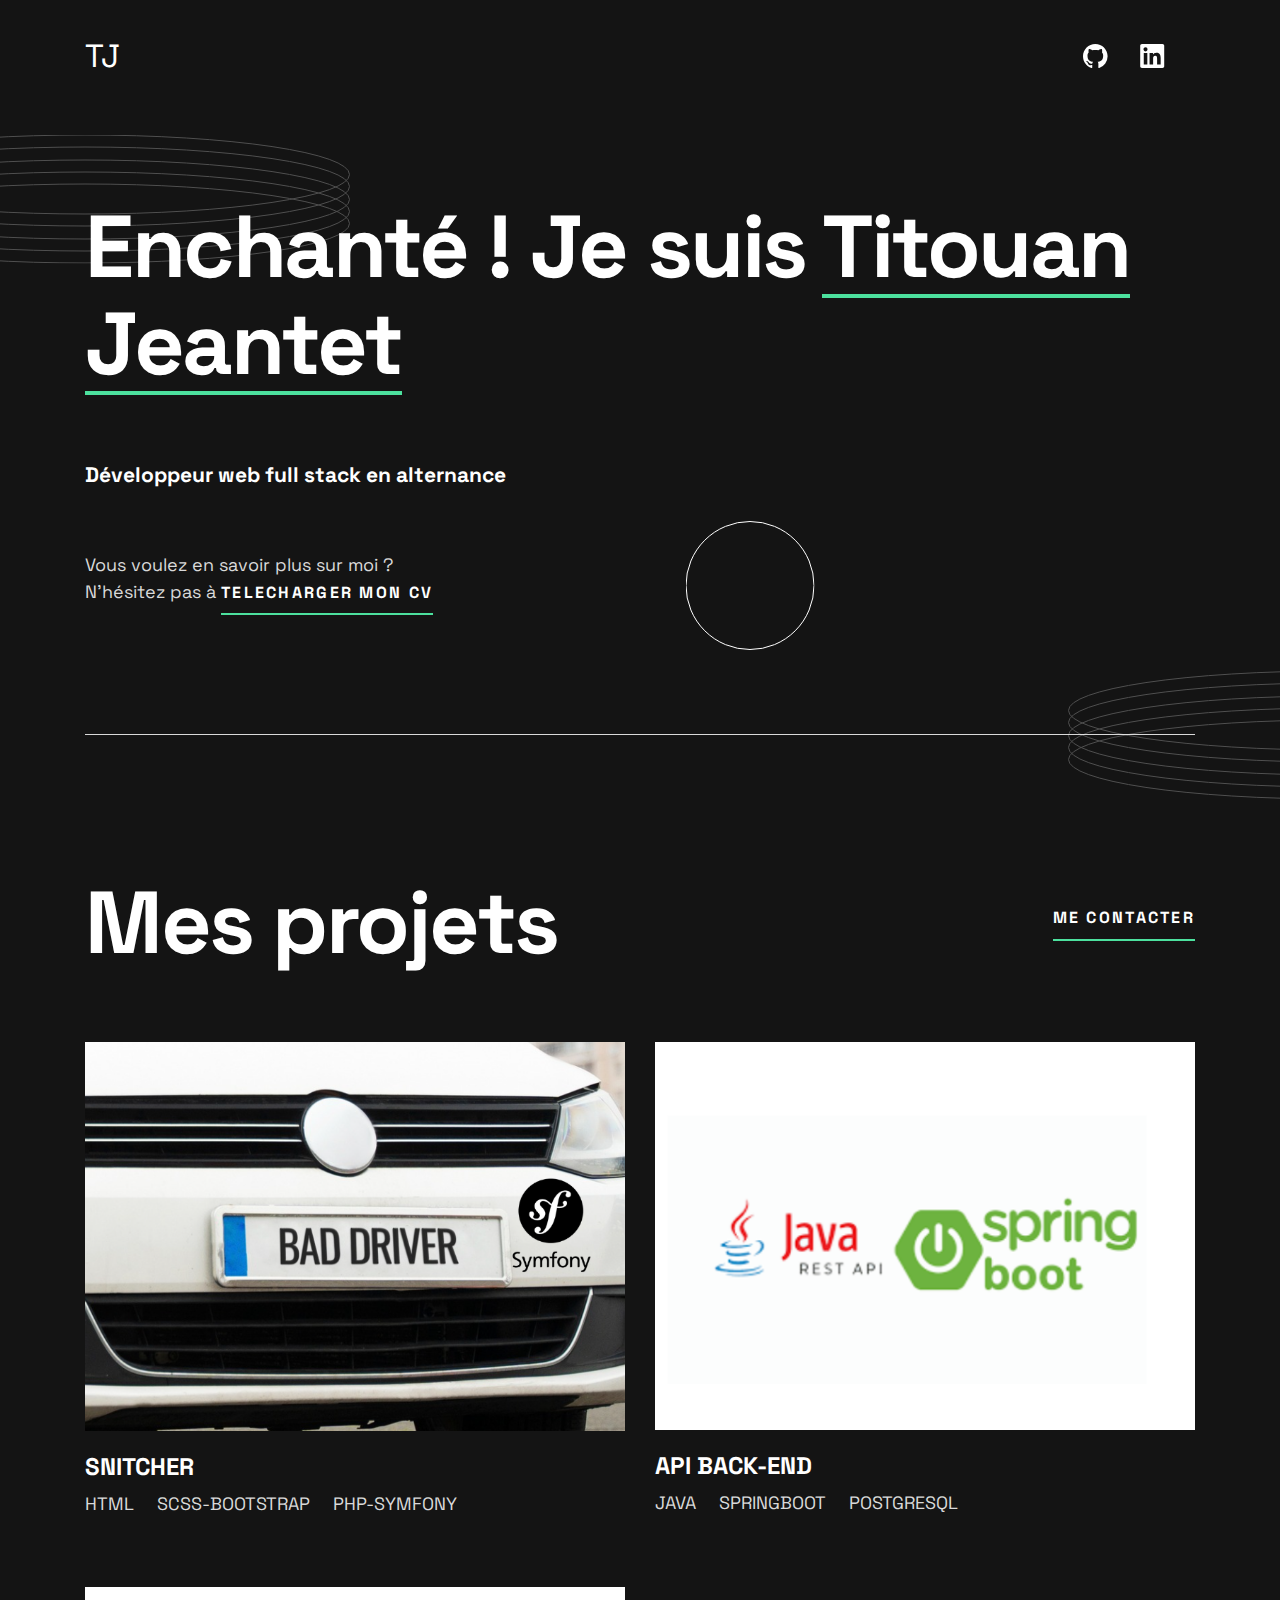
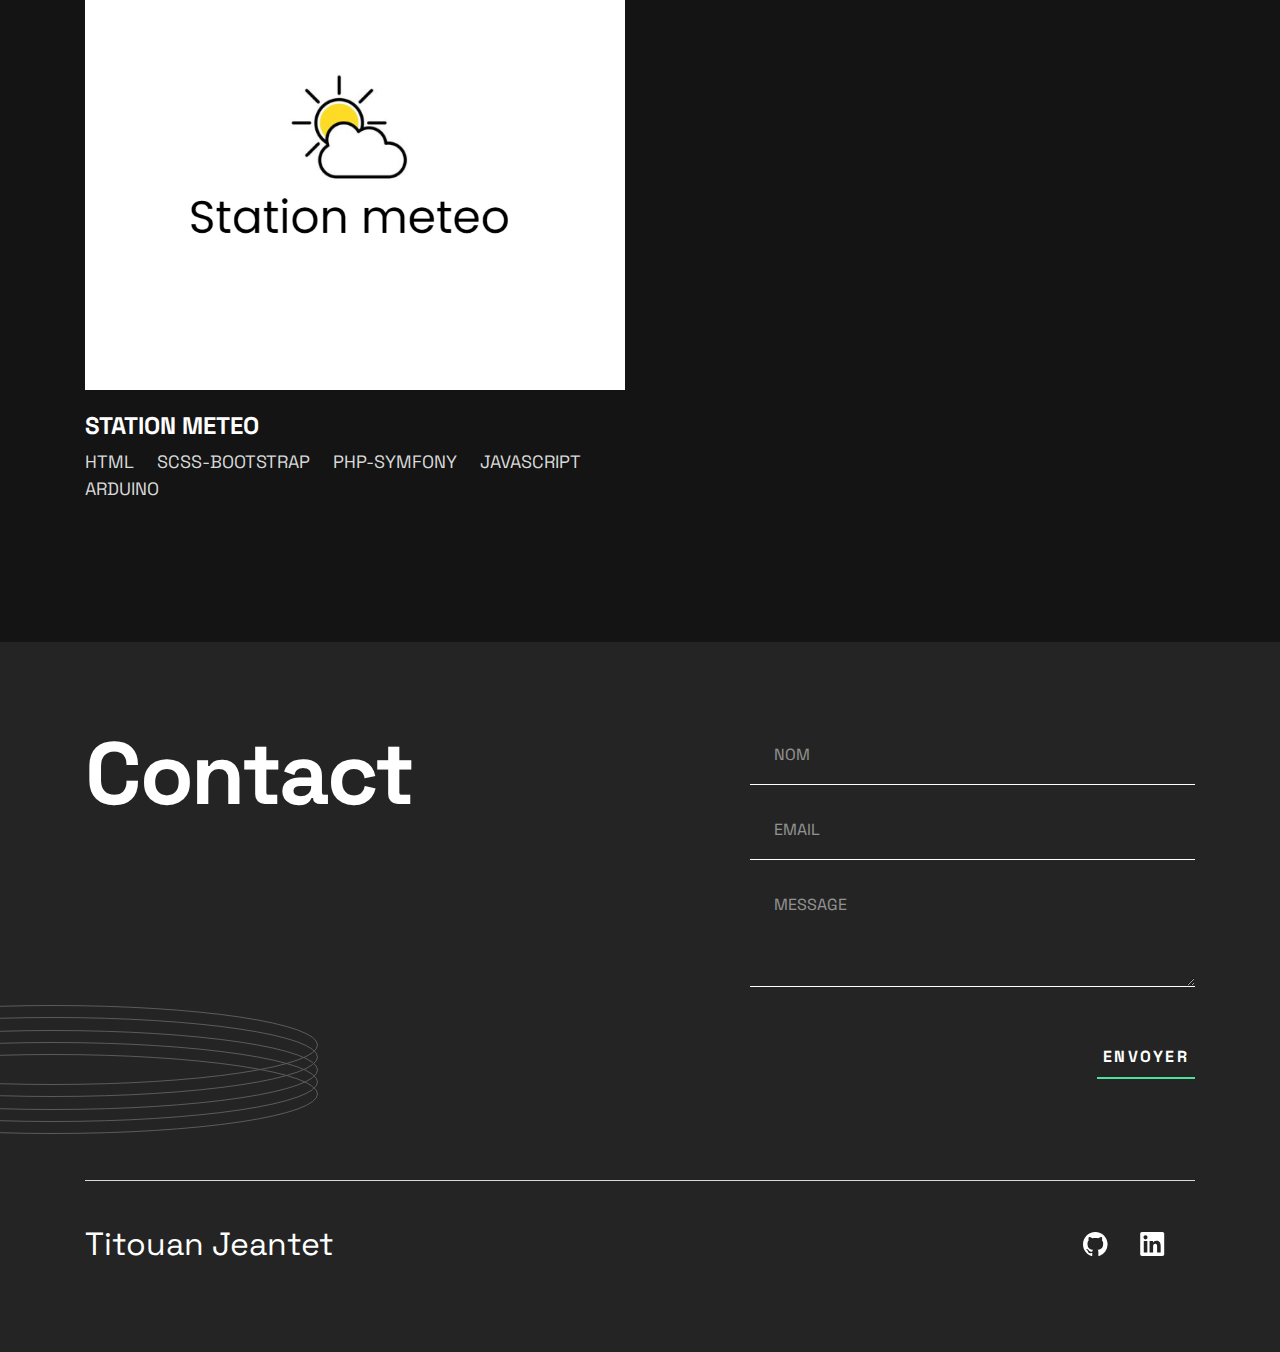
<file: index.html>
<!DOCTYPE html>
<html lang="en">
  <head>
    <meta charset="UTF-8" />
    <meta name="viewport" content="width=device-width, initial-scale=1.0" />
    <link rel="preconnect" href="https://fonts.googleapis.com" />
    <link rel="preconnect" href="https://fonts.gstatic.com" crossorigin />
    <link
      href="https://fonts.googleapis.com/css2?family=Space+Grotesk:wght@500;700&display=swap"
      rel="stylesheet"
    />
    <link
      rel="icon"
      type="image/png"
      sizes="32x32"
      href="./assets/images/favicon-32x32.png"
    />
    <link rel="stylesheet" href="style.css" />
    <title>Titouan Jeantet portfolio</title>
  </head>
  <body>
    <header class="header">
      <h2 class="visually-hidden">Header</h2>
      <div class="wrapper">
        <nav class="header__nav">
          <h2 class="visually-hidden">Navigation</h2>
          <a href="/" class="header__home">
            TJ
            <span class="visually-hidden">(to home page)</span>
          </a>
          <a href="https://github.com/Alhdoo" class="header__social">
            <svg
              xmlns="http://www.w3.org/2000/svg"
              width="25"
              height="24"
              aria-labelledby="socialGitHub"
              role="img"
            >
              <title id="socialGitHub">GitHub</title>
              <path
                fill="#FFF"
                fill-rule="evenodd"
                d="M12.304 0C5.506 0 0 5.506 0 12.304c0 5.444 3.522 10.042 8.413 11.672.615.108.845-.261.845-.584 0-.292-.015-1.261-.015-2.291-3.091.569-3.891-.754-4.137-1.446-.138-.354-.738-1.446-1.261-1.738-.43-.23-1.046-.8-.016-.815.97-.015 1.661.892 1.892 1.261 1.107 1.86 2.876 1.338 3.584 1.015.107-.8.43-1.338.784-1.646-2.738-.307-5.598-1.368-5.598-6.074 0-1.338.477-2.446 1.26-3.307-.122-.308-.553-1.569.124-3.26 0 0 1.03-.323 3.383 1.26.985-.276 2.03-.415 3.076-.415 1.046 0 2.092.139 3.076.416 2.353-1.6 3.384-1.261 3.384-1.261.676 1.691.246 2.952.123 3.26.784.861 1.26 1.953 1.26 3.307 0 4.721-2.875 5.767-5.613 6.074.446.385.83 1.123.83 2.277 0 1.645-.015 2.968-.015 3.383 0 .323.231.708.846.584a12.324 12.324 0 0 0 8.382-11.672C24.607 5.506 19.101 0 12.304 0Z"
              />
            </svg>
          </a>
          <a href="https://www.linkedin.com/in/titouan-jeantet/" class="header__social">
            <svg
              xmlns="http://www.w3.org/2000/svg"
              width="25"
              height="24"
              aria-labelledby="socialLinkedIn"
              role="img"
            >
              <title id="socialLinkedIn">LinkedIn</title>
              <path
                fill="#FFF"
                fill-rule="evenodd"
                d="M5.551 3.304c-1.14 0-2.067.926-2.067 2.064 0 1.14.928 2.066 2.067 2.066a2.066 2.066 0 0 0 0-4.13ZM3.767 8.998v11.453h3.562L7.33 8.998H3.767Zm5.798 0V20.45l3.554.002.002-5.668c0-1.454.253-2.941 2.132-2.941 1.851 0 1.851 1.755 1.851 3.036v5.571l3.559-.001v-6.28c0-2.834-.517-5.457-4.27-5.457-1.763 0-2.916.997-3.368 1.85h-.05V8.997h-3.41ZM22.435 24H1.982c-.976 0-1.77-.777-1.77-1.732V1.731C.212.776 1.006 0 1.982 0h20.453c.98 0 1.777.776 1.777 1.73v20.538c0 .955-.797 1.732-1.777 1.732Z"
              />
            </svg>
          </a>
        </nav>
      </div>
    </header>

    <main id="main">
      <section class="hero">
        <div class="wrapper hero__wrapper bottom-border">
            <img
              class="hero__rings"
              src="./assets/images/pattern-rings.svg"
              alt=""
              width="530"
              height="129"
            />
            <img
              class="hero__circle"
              src="./assets/images/pattern-circle.svg"
              alt=""
              width="129"
              height="129"
            />
            <div class="hero__text">
              <h1 class="hero__headline header-xl">
                Enchanté !<br />
                Je suis <span>Titouan Jeantet</span>
              </h1>
              <br>
              <h3 class="hero__description">
                Développeur web full stack en alternance
              </h3>
              <p>
                Vous voulez en savoir plus sur moi ? <br> N'hésitez pas à <a href="./assets/CV_Titouan_Jeantet.pdf" class="hero__contact underline" download>Telecharger mon CV</a>
              </p>
            </div>
          </div>
      </section>

      <section class="skills">

        <img
          class="skills__rings"
          src="./assets/images/pattern-rings.svg"
          alt=""
          width="530"
          height="129"
        />
      </section>

      <section class="projects">
        <div class="wrapper projects__wrapper">
          <div class="projects__grid">
            <h2 class="projects__headline header-xl">Mes projets</h2>
            <a href="#contact" class="projects__contact underline"
              >Me contacter</a
            >

            <div class="projects__item">
              <picture class="projects__picture">
                <source
                  media="(min-width: 62.5em)"
                  srcset="./assets/images/snitcher-minia.png"
                />
                <img
                  class="projects__image"
                  src="./assets/images/snitcher-minia.png"
                  alt="screenshot of design portfolio website"
                  width-="343"
                  height="253"
                />
              </picture>
              <h3 class="projects__name">Snitcher</h3>
              <p class="projects__tags">
                <span>HTML</span>
                <span>SCSS-Bootstrap</span>
                <span>PHP-Symfony</span>
              </p>
              <div class="projects__links">
                <a href="./snitcher.html" class="underline">Details du projet</a>
              </div>
            </div>

            <div class="projects__item">
              <picture class="projects__picture">
                <source
                  media="(min-width: 62.5em)"
                  srcset="./assets/images/api-minia.png"
                />
                <img
                  class="projects__image"
                  src="./assets/images/api-minia.png"
                  alt="screenshot of learning platform website with different courses"
                  width-="343"
                  height="253"
                />
              </picture>
              <h3 class="projects__name">API Back-end</h3>
              <p class="projects__tags">
                <span>JAVA</span>
                <span>SpringBoot</span>
                <span>PostgreSQL</span>
              </p>
              <a href="./api.html" class="underline projects__links">Details du projet</a>
            </div>

            <div class="projects__item">
              <picture class="projects__picture">
                <source
                  media="(min-width: 62.5em)"
                  srcset="./assets/images/station-meteo-minia.png"
                />
                <img
                  class="projects__image"
                  src="./assets/images/station-meteo-minia.png"
                  alt="screenshot of To Do App showing a list of active and complete tasks"
                  width-="343"
                  height="253"
                />
              </picture>
              <h3 class="projects__name">Station Meteo</h3>
              <p class="projects__tags">
                <span>HTML</span>
                <span>SCSS-Bootstrap</span>
                <span>PHP-Symfony</span>
                <span>JavaScript</span>
                <span>Arduino</span>
              </p>
              <a href="./meteo.html" class="underline projects__links">Details du projet</a>
            </div>

          </div>
        </div>
      </section>

      <section id="contact" class="contact bg-less-dark">
        <div class="wrapper contact__wrapper bottom-border">
          <div class="contact__text">
            <h2 class="contact__headline header-xl">Contact</h2>
            <p class="contact__description">
            </p>
          </div>
          <form action="" class="contact__form">
            <div class="contact__control">
              <label for="Nom" class="visually-hidden">Nom</label>
              <input
                type="text"
                id="Nom"
                name="Nom"
                placeholder="Nom"
                required
              />
              <img
                src="./assets/images/icon-invalid.svg"
                alt=""
                class="contact__invalid-icon"
                width="24"
                height="24"
              />
            </div>
            <div class="contact__control">
              <label for="email" class="visually-hidden">Email</label>
              <input
                type="email"
                id="email"
                name="email"
                placeholder="Email"
                required
              />
              <img
                src="./assets/images/icon-invalid.svg"
                alt=""
                class="contact__invalid-icon"
                width="24"
                height="24"
              />
            </div>
            <div class="contact__control">
              <label for="message" class="visually-hidden">Message</label>
              <textarea
                name="message"
                id="message"
                cols="30"
                rows="3"
                placeholder="Message"
                required
              ></textarea>
              <img
                src="./assets/images/icon-invalid.svg"
                alt=""
                class="contact__invalid-icon"
                width="24"
                height="24"
              />
            </div>
            <div class="contact__control align-right">
              <button type="submit">Envoyer</button>
            </div>
          </form>
        </div>
        <img
          class="contact__rings"
          src="./assets/images/pattern-rings.svg"
          alt=""
          width="530"
          height="129"
        />
      </section>
    </main>

    <footer class="footer bg-less-dark">
      <h2 class="visually-hidden">Footer</h2>
      <div class="wrapper">
        <nav class="header__nav">
          <h2 class="visually-hidden">Navigation</h2>
          <a href="/" class="header__home">
            Titouan Jeantet
            <span class="visually-hidden">(to home page)</span>
          </a>
          <a href="" class="header__social">
            <svg
              xmlns="http://www.w3.org/2000/svg"
              width="25"
              height="24"
              aria-labelledby="socialGitHub"
              role="img"
            >
              <title id="socialGitHub">GitHub</title>
              <path
                fill="#FFF"
                fill-rule="evenodd"
                d="M12.304 0C5.506 0 0 5.506 0 12.304c0 5.444 3.522 10.042 8.413 11.672.615.108.845-.261.845-.584 0-.292-.015-1.261-.015-2.291-3.091.569-3.891-.754-4.137-1.446-.138-.354-.738-1.446-1.261-1.738-.43-.23-1.046-.8-.016-.815.97-.015 1.661.892 1.892 1.261 1.107 1.86 2.876 1.338 3.584 1.015.107-.8.43-1.338.784-1.646-2.738-.307-5.598-1.368-5.598-6.074 0-1.338.477-2.446 1.26-3.307-.122-.308-.553-1.569.124-3.26 0 0 1.03-.323 3.383 1.26.985-.276 2.03-.415 3.076-.415 1.046 0 2.092.139 3.076.416 2.353-1.6 3.384-1.261 3.384-1.261.676 1.691.246 2.952.123 3.26.784.861 1.26 1.953 1.26 3.307 0 4.721-2.875 5.767-5.613 6.074.446.385.83 1.123.83 2.277 0 1.645-.015 2.968-.015 3.383 0 .323.231.708.846.584a12.324 12.324 0 0 0 8.382-11.672C24.607 5.506 19.101 0 12.304 0Z"
              />
            </svg>
          </a>
          <a href="" class="header__social">
            <svg
              xmlns="http://www.w3.org/2000/svg"
              width="25"
              height="24"
              aria-labelledby="socialLinkedIn"
              role="img"
            >
              <title id="socialLinkedIn">LinkedIn</title>
              <path
                fill="#FFF"
                fill-rule="evenodd"
                d="M5.551 3.304c-1.14 0-2.067.926-2.067 2.064 0 1.14.928 2.066 2.067 2.066a2.066 2.066 0 0 0 0-4.13ZM3.767 8.998v11.453h3.562L7.33 8.998H3.767Zm5.798 0V20.45l3.554.002.002-5.668c0-1.454.253-2.941 2.132-2.941 1.851 0 1.851 1.755 1.851 3.036v5.571l3.559-.001v-6.28c0-2.834-.517-5.457-4.27-5.457-1.763 0-2.916.997-3.368 1.85h-.05V8.997h-3.41ZM22.435 24H1.982c-.976 0-1.77-.777-1.77-1.732V1.731C.212.776 1.006 0 1.982 0h20.453c.98 0 1.777.776 1.777 1.73v20.538c0 .955-.797 1.732-1.777 1.732Z"
              />
            </svg>
          </a>
        </nav>
      </div>
    </footer>
  </body>
</html>
</file>
<file: style.css>
/* GLOBAL */

:root {
  --bg-body: hsl(0, 0%, 8%);
  --bg-body2: hsl(0, 0%, 14%);
  --accent: hsl(153, 71%, 59%);
  --text1: hsl(0, 0%, 100%);
  --text2: hsl(0, 0%, 85%);
  --invalid: hsl(7, 100%, 68%);
  --fs-18: 1.125rem;
  --fs-88: 5.5rem;
  --fs-72: 4.5rem;
  --fs-40: 2.5rem;
  --fs-48: 3rem;
  --fs-36: 2.25rem;
  --fs-32: 2rem;
  --fs-24: 1.5rem;
  --fs-20: 1.25rem;
  --container: 69.375rem;
  --transition: 250ms ease-in-out;
}

html,
body {
  overflow-x: hidden;
}

html {
  box-sizing: border-box;
  font-size: 100%;
}

*,
*::before,
*::after {
  box-sizing: inherit;
}

body,
input,
textarea,
button {
  font-family: 'Space Grotesk', sans-serif;
}

body {
  margin: 0;
  background-color: var(--bg-body);
  color: var(--text1);
  font-size: var(--fs-18);
  line-height: 1.56;
}

.bg-less-dark {
  background-color: var(--bg-body2);
}

h1,
h2,
h3,
p {
  margin-block-start: 0;
}

h1,
h2,
h3 {
  line-height: 1;
}

.header-xl {
  font-size: 2.5rem;
  font-size: clamp(2.5rem, 0.7rem + 7.68vw, 5.5rem);
  letter-spacing: -0.028em;
  line-height: 1.1;
}

p {
  font-size: 1rem;
  font-size: clamp(1rem, 0.79rem + 0.89vw, 1.125rem);
  line-height: 1.5;
  color: var(--text2);
}

a {
  transition: color var(--transition);
}

a:focus-visible,
input:focus-visible,
textarea:focus-visible {
  outline: 2px dashed var(--accent);
  outline-offset: 2px;
}

input:invalid,
textarea:invalid {
  outline-color: var(--invalid);
}

a.underline,
button {
  display: inline-block;
  padding-bottom: 0.625rem;
  font-size: 1rem;
  line-height: 1.625;
  letter-spacing: 0.143em;
  font-weight: 700;
  text-transform: uppercase;
  color: var(--text1);
  text-decoration: none;
  background-image: linear-gradient(
    to right,
    var(--accent) 75%,
    var(--accent) 75%
  );
  background-position: 0 2.1em;
  background-repeat: repeat-x;
  background-size: 8px 2px;
}

a:hover {
  color: var(--accent);
}

img,
svg {
  display: block;
}

.visually-hidden {
  position: absolute;
  left: -10000px;
  top: auto;
  width: 1px;
  height: 1px;
  overflow: hidden;
}

.wrapper {
  width: calc(100% - 2rem);
  max-width: var(--container);
  margin-inline: auto;
}

/* 600px */
@media (min-width: 37.5em) {
  .wrapper {
    width: calc(100% - 3.75rem);
  }
}

/* UTILITY */

.bottom-border {
  border-bottom: 1px solid var(--text2);
}

/* HEADER */

.header {
  position: relative;
  z-index: 1;
  margin-block-start: 20px;
}

.header__nav {
  display: flex;
  flex-wrap: wrap;
  justify-content: center;
  text-align: center;
  gap: 20px 25px;
}

.header__home {
  font-size: 1.5rem;
  font-size: clamp(1.5rem, 1.02rem + 2.04vw, 2rem);
  line-height: 1;
  color: var(--text1);
  text-decoration: none;
  flex: 1 0 100%;
}

.header__social > svg > path {
  transition: fill var(--transition);
}

.header__social:hover > svg > path {
  fill: var(--accent);
}

@media (min-width: 37.5em) {
  .header {
    margin-block-start: 30px;
    /* margin-block-end: 90px; */
  }

  .header__nav {
    justify-content: flex-start;
    align-items: center;
    text-align: left;
    gap: 32px;
  }

  .header__home {
    flex: 0 1 auto;
    margin-inline-end: auto;
  }
}

@media (min-width: 62.5em) {
  .header {
    margin-block-start: 40px;
    margin-block-end: 127px;
  }

  .header__nav {
    padding-right: 30px;
  }
}

/*  HERO */

.hero__wrapper {
  padding-bottom: 80px;
}

.hero__image {
  position: absolute;
  top: 0;
  left: 50%;
  translate: -50%;
  width: 174px;
  height: auto;
}

.hero__rings {
  position: absolute;
  right: 50%;
  top: 130px;
  /* 8.125rem; */
  z-index: -1;
  /* width: 33.125rem; */
  height: auto;
}

.hero__circle {
  position: relative;
  top: 171px;
  margin-bottom: -129px;
  translate: calc(100vw - 64px - 16px);
}

.hero__text {
  position: relative;
  text-align: center;
  margin-block-start: 335px;
}

.hero__headline {
  margin-block-end: 24px;
}

.hero__headline > br {
  display: none;
}

h1 > span {
  background-image: linear-gradient(
    to right,
    var(--accent) 75%,
    var(--accent) 75%
  );
  background-position: 0 1.18em;
  background-repeat: repeat-x;
  background-size: 8px 4px;
}

.hero__description {
  margin-block-end: 24px;
}

@media (min-width: 37.5em) {
  .hero {
    position: relative;
    margin-block-start: -62px;
  }

  .hero__wrapper {
    padding-bottom: 60px;
  }

  .hero__content {
    display: flex;
    align-items: center;
  }

  .hero__content picture {
    order: 2;
  }

  .hero__image {
    position: relative;
    width: 42vw;
    max-width: 445px;
    /* width: 322px; */
    height: auto;
    left: auto;
    right: 0;
    translate: 0;
  }

  .hero__rings {
    top: 90px;
    right: auto;
    left: 0;
    translate: -50%;
  }

  .hero__circle {
    position: absolute;
    top: auto;
    right: 0;
    bottom: 190px;
    translate: 50%;
    z-index: 1;
  }

  .hero__text {
    /* width: 62vw; */
    margin-block-start: 90px;
    margin-right: -30px;
    flex: 1 0 58vw;
    text-align: left;
    z-index: 1;
  }

  .hero__headline {
    margin-block-end: 60px;
  }

  .hero__headline > br {
    display: inline-block;
  }

  .hero__description {
    /* width: 70%; */
    margin-block-end: 34px;
  }
}

@media (min-width: 62.5em) {
  .hero {
    margin-block-start: 0px;
  }

  .hero__wrapper {
    position: relative;
    padding-bottom: 100px;
  }

  .hero__content {
    align-items: flex-start;
  }

  .hero__content picture {
    margin-left: -80px;
  }

  .hero__image {
    margin-block-start: -199px;
  }

  .hero__rings {
    top: 0px;
    translate: -50% -50%;
  }

  .hero__circle {
    top: 322px;
    right: 445px;
  }

  .hero__text {
    margin-block-start: 0;
    margin-right: 0;
    flex: 1;
  }

  .hero__headline {
    margin-block-end: 43px;
  }

  .hero__headline > br {
    display: none;
  }

  .hero__description {
    width: 38ch;
    margin-block-end: 66px;
  }
}

/* SKILLS */

.skills {
  position: relative;
}

.skills__wrapper {
  display: grid;
  grid-template-columns: 1fr;
  gap: 24px;
  padding-block: 40px;
}

.skills__item {
  text-align: center;
}

.skills__title {
  font-size: 2rem;
  font-size: clamp(2rem, 0.33rem + 7.11vw, 3rem);
  line-height: 1.17;
  margin-block-end: 2px;
}

.skills__description {
  margin-block-end: 0;
}

.skills__rings {
  position: absolute;
  bottom: 0;
  left: 50%;
  translate: 0 50%;
}

@media (min-width: 37.5em) {
  .skills__wrapper {
    grid-template-columns: repeat(2, 1fr);
    gap: 52px 24px;
    border: none;
    padding-block: 52px 0;
  }

  .skills__item {
    text-align: left;
  }

  .skills__rings {
    translate: 40% 50%;
  }
}

@media (min-width: 62.5em) {
  .skills__wrapper {
    grid-template-columns: repeat(3, 1fr);
    gap: 58px 30px;
    padding-block-start: 72px;
  }

  .skills__rings {
    translate: -40% 50%;
    left: 100%;
  }
}

/* PROJECTS */

.projects__wrapper {
  padding-block: 140px;
}

.projects__grid {
  display: grid;
  grid-template-columns: repeat(2, 1fr);
  gap: 40px;
  justify-items: center;
  text-align: center;
}

.projects__headline {
  grid-column: 1 / span 2;
  margin-block-end: 0;
}

.projects__contact {
  grid-column: 1 / span 2;
}

.projects__item {
  grid-column: 1 / span 2;
}

.projects__picture {
  display: block;
  margin-block-end: 20px;
}

.projects__image {
  width: 100%;
  height: auto;
}

.projects__name {
  font-size: 1.5rem;
  line-height: 1.3;
  font-weight: 700;
  text-transform: uppercase;
  margin-block-end: 7px;
}

.projects__tags {
  display: flex;
  justify-content: center;
  gap: 12px;
  margin-block-end: 20px;
  text-transform: uppercase;
}

.projects__links {
  display: flex;
  flex-direction: column;
  align-items: center;
  gap: 20px;
}

@media (min-width: 37.5em) {
  .projects__grid {
    gap: 60px 24px;
    justify-items: start;
    text-align: left;
  }

  .projects__contact {
    justify-self: end;
  }

  .projects__item {
    grid-column: span 1;
  }

  .projects__headline,
  .projects__contact {
    grid-column: span 1;
  }

  .projects__contact {
    align-self: center;
  }

  .projects__tags,
  .projects__links {
    display: block;
  }

  .projects__tags span {
    margin-inline-end: 18px;
  }

  .projects__links a {
    margin-inline-end: 30px;
  }

  .project__links {
    display: block;
  }
}

@media (min-width: 62.5em) {
  .projects__grid {
    gap: 70px 30px;
  }

  .projects__item {
    display: grid;
    grid-template-columns: 1fr;
    grid-template-rows: repeat(4, auto);
  }

  .projects__picture {
    position: relative;
    grid-column: 1 / 2;
    grid-row: 1 / 2;
  }

  .projects__picture::after {
    content: '';
    position: absolute;
    width: 100%;
    height: 100%;
    top: 0;
    background-color: hsl(0, 0%, 0%);
    opacity: 0;
    transition: opacity 150ms ease-in-out;
  }

  .projects__item:hover .projects__picture::after {
    opacity: 0.7;
  }

  .projects__item:hover .projects__links {
    opacity: 1;
  }
  .projects__item:focus-within .projects__links {
    opacity: 1;
  }

  .projects__item:focus-within .projects__picture::after {
    opacity: 0.5;
  }

  .projects__image {
    width: 100%;
    height: auto;
  }

  .projects__links {
    grid-column: 1 / 2;
    grid-row: 1 / 2;
    justify-self: center;
    align-self: center;
    z-index: 1;
    opacity: 0;
    transition: opacity 400ms ease-in-out;
  }

  .projects__links:hover ~ .projects__picture::after {
    opacity: 0.5;
  }

  .projects__tags {
    margin-block-end: 0;
  }
}

/* CONTACT */

.contact {
  position: relative;
}

.contact__wrapper {
  padding-block: 84px;
}

.contact__headline {
  margin-block-end: var(--fs-20);
}

.contact__control {
  position: relative;
  margin-block-end: 16px;
}

.contact__control input,
.contact__control textarea {
  width: 100%;
  padding-block: 16px;
  padding-inline: 24px;
  border: none;
  border-bottom: 1px solid var(--text1);
  background: transparent;
  font-size: 1rem;
  line-height: 1.625;
  color: var(--text1);
}

.contact__control > *::placeholder {
  color: var(--text1);
  opacity: 0.5;
  text-transform: uppercase;
}

.contact__control textarea {
  margin-block-end: 32px;
}

.contact__control.align-right {
  display: flex;
  justify-content: flex-end;
}

.contact__control button {
  background-color: transparent;
  border: none;
}

.contact__invalid-icon {
  display: none;
  width: var(--fs-24);
  height: var(--fs-24);
  position: absolute;
  top: 50%;
  right: 0;
  translate: -50% -50%;
}

.contact input:focus-visible:invalid ~ .contact__invalid-icon,
.contact textarea:focus-visible:invalid ~ .contact__invalid-icon {
  display: inline-block;
}

.contact textarea:focus-visible:invalid ~ .contact__invalid-icon {
  top: 1.2rem;
  right: 1.5rem;
  translate: none;
}

.contact__rings {
  position: absolute;
  left: 0;
  bottom: 97px;
  translate: -75%;
}

@media (min-width: 37.5em) {
  .contact__rings {
    bottom: 47px;
    translate: -75%;
  }
}

@media (min-width: 62.5em) {
  .contact__wrapper {
    display: grid;
    grid-template-columns: repeat(2, 27.8rem);
    justify-content: space-between;
  }

  .contact__headline {
    margin-block-end: var(--fs-36);
  }

  .contact__rings {
    translate: -40%;
  }
}

/* 999.98px */
@media (max-width: 62.49875em) {
  .contact__wrapper {
    max-width: 27.8rem;
  }

  .contact__text {
    text-align: center;
  }
}

footer {
  padding-block: 40px 60px;
}

@media (min-width: 37.5em) {
  footer {
    padding-block: 30px 40px;
  }
}

@media (min-width: 62.5em) {
  footer {
    padding-block: 47px 92px;
  }
}
</file>
